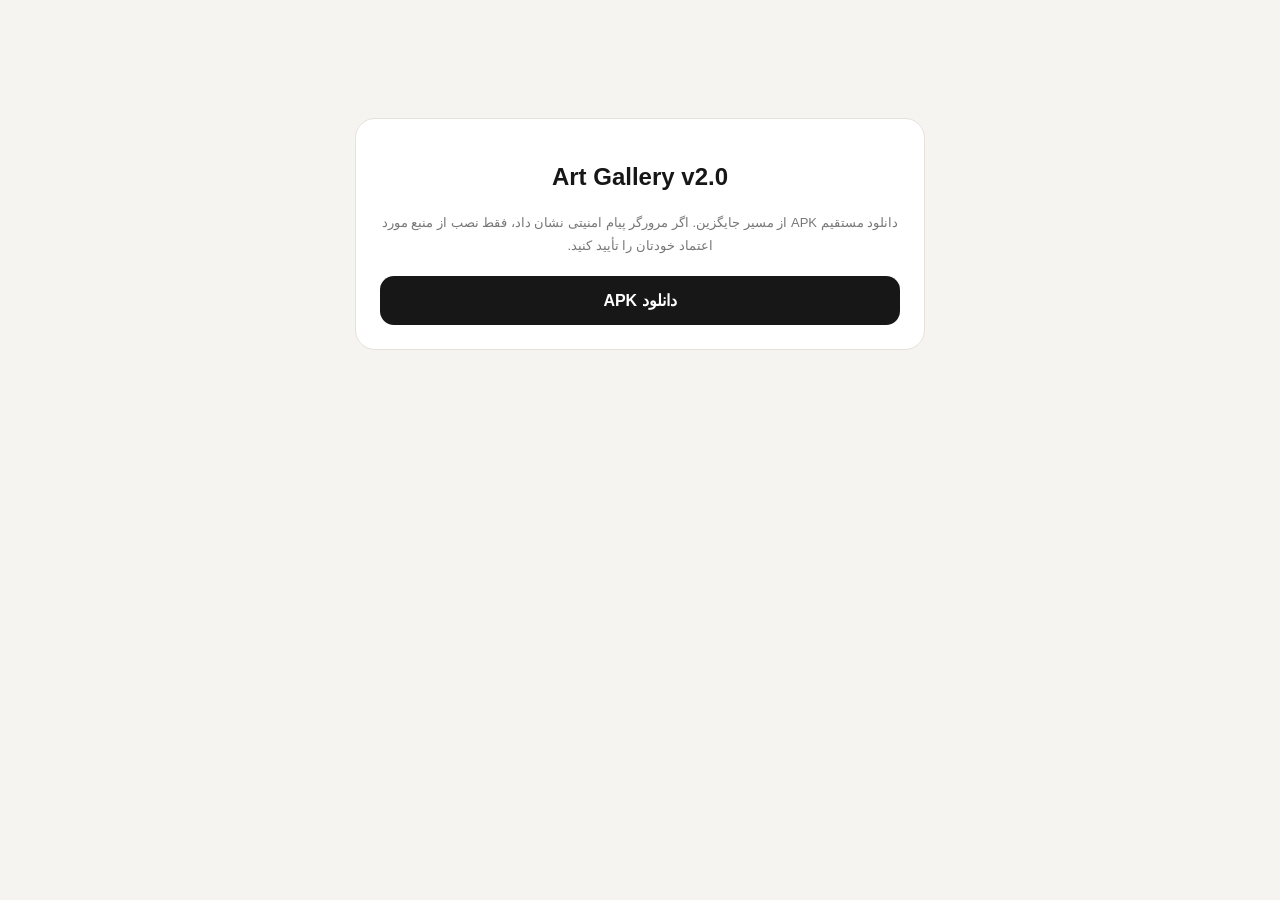
<file: art-gallery-download/index.html>
<!doctype html><html lang="fa" dir="rtl"><head><meta charset="utf-8"><meta name="viewport" content="width=device-width,initial-scale=1"><title>دانلود Art Gallery v2.0</title><style>body{font-family:Tahoma,Arial,sans-serif;background:#f5f4f0;margin:0;padding:28px;color:#171717}.card{max-width:520px;margin:10vh auto;background:#fff;border:1px solid #e5e2da;border-radius:20px;padding:24px;text-align:center}a{display:block;background:#171717;color:#fff;text-decoration:none;border-radius:14px;padding:15px;margin-top:18px;font-weight:700}.small{color:#777;font-size:13px;line-height:1.8}</style></head><body><div class="card"><h2>Art Gallery v2.0</h2><p class="small">دانلود مستقیم APK از مسیر جایگزین. اگر مرورگر پیام امنیتی نشان داد، فقط نصب از منبع مورد اعتماد خودتان را تأیید کنید.</p><a href="/api/download">دانلود APK</a></div></body></html>
</file>
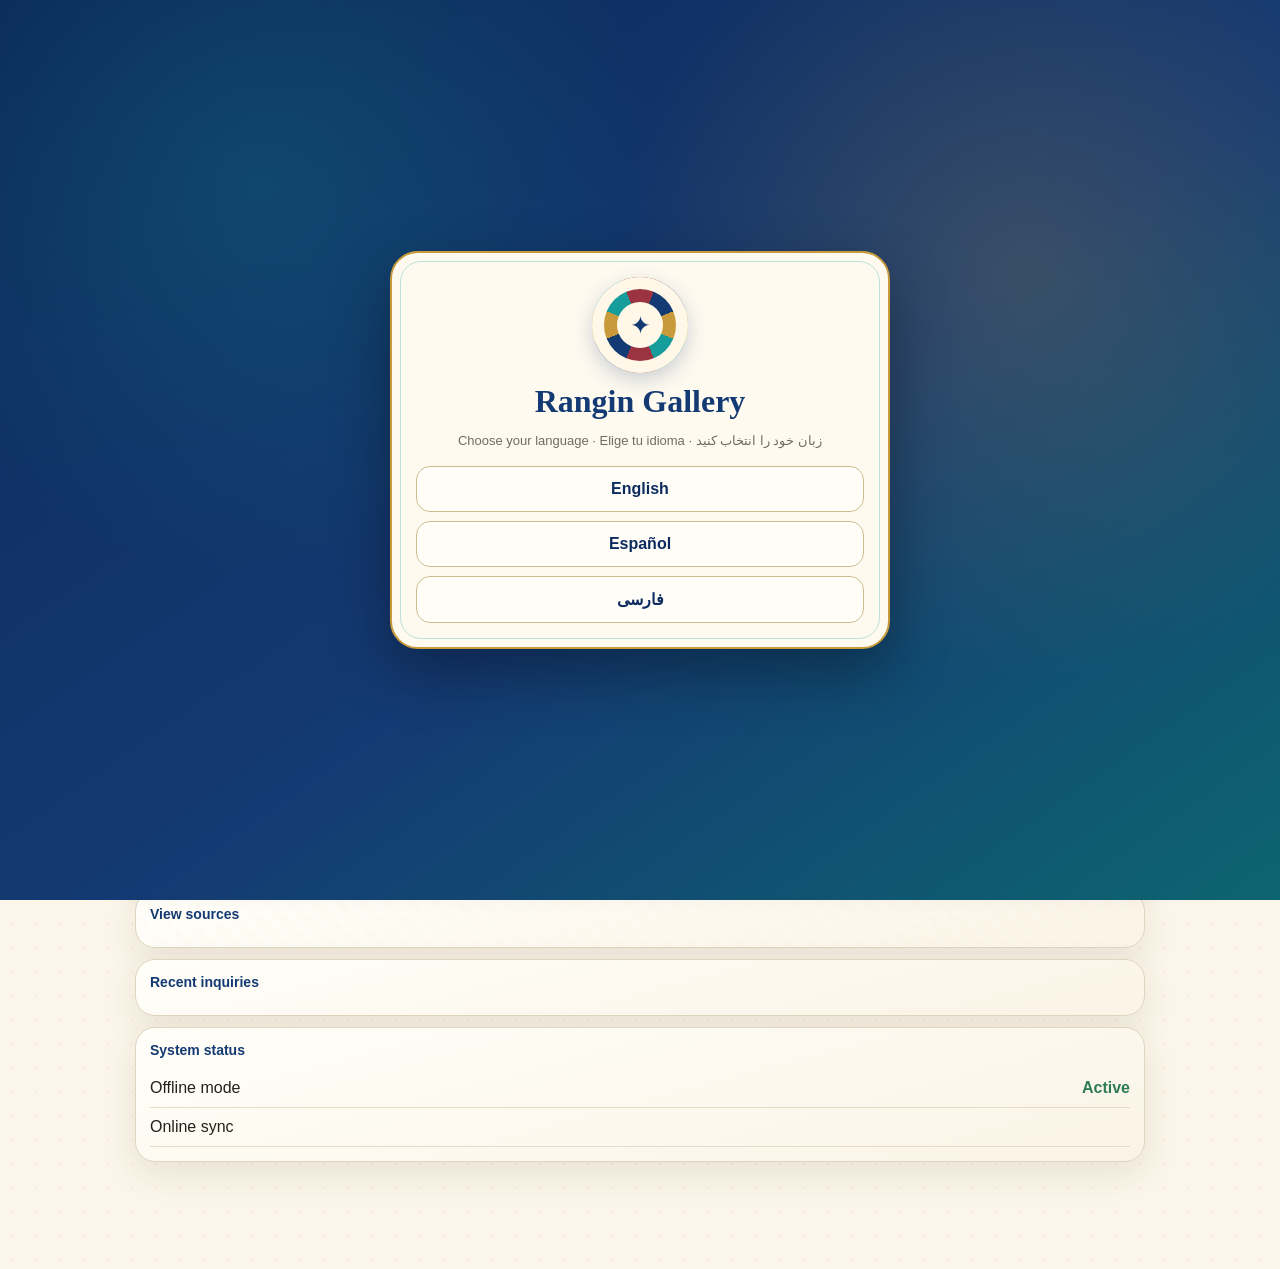
<file: art-gallery-android/app/src/main/assets/index.html>
<!doctype html>
<html lang="en" dir="ltr">
<head>
<meta charset="utf-8">
<meta name="viewport" content="width=device-width,initial-scale=1,viewport-fit=cover">
<meta name="theme-color" content="#143a73">
<title>Rangin Gallery</title>
<style>
:root{
  --lapis:#143a73;--lapis2:#0c2c5f;--turq:#159c9b;--gold:#c99a3c;--gold2:#e2bd68;
  --ivory:#fbf6e9;--paper:#fffdf7;--ink:#26201b;--muted:#746b5f;--red:#9c3341;
  --green:#2e7b58;--line:#dfd4bd;--shadow:0 12px 34px #402f1718;
}
*{box-sizing:border-box}
html,body{margin:0;min-height:100%;background:var(--ivory);color:var(--ink);font-family:Tahoma,"Segoe UI",Arial,sans-serif}
body{
  background-image:
    radial-gradient(circle at 12px 12px,#c99a3c16 1.2px,transparent 1.3px),
    radial-gradient(circle at 0 0,#159c9b12 1px,transparent 1.2px);
  background-size:24px 24px,32px 32px
}
button,input,textarea,select{font:inherit}
button{cursor:pointer}
.app{max-width:1040px;margin:auto;min-height:100vh;padding-bottom:92px}
.hero{
  position:sticky;top:0;z-index:12;color:white;padding:14px 15px 13px;
  background:
    linear-gradient(135deg,#0c2c5fef,#143a73f2 55%,#125f73ef),
    repeating-linear-gradient(45deg,transparent 0 12px,#ffffff0b 12px 13px);
  border-bottom:3px solid var(--gold);
  box-shadow:0 8px 22px #0b2e5730;
}
.hero:after{
  content:"";position:absolute;left:0;right:0;bottom:-3px;height:3px;
  background:linear-gradient(90deg,var(--gold),var(--turq),var(--gold2),var(--red),var(--gold))
}
.brandrow{display:flex;align-items:center;justify-content:space-between;gap:12px}
.brand{display:flex;align-items:center;gap:11px}
.emblem{
 width:45px;height:45px;border-radius:14px;display:grid;place-items:center;
 border:1px solid #f5d88d99;background:#ffffff12;box-shadow:inset 0 0 0 4px #ffffff08
}
.emblem svg{width:34px;height:34px}
.brand h1{font-family:Georgia,"Times New Roman",serif;letter-spacing:.4px;font-size:20px;margin:0}
.brand .tag{font-size:10px;opacity:.78;margin-top:3px}
.langmini{display:flex;gap:5px}.langmini button{border:1px solid #ffffff55;background:#ffffff13;color:white;padding:6px 8px;border-radius:10px;font-size:11px}
.langmini button.on{background:var(--gold);color:#1f1a12;border-color:var(--gold2)}
main{padding:15px}
.page{display:none}.page.on{display:block}
.section-title{display:flex;justify-content:space-between;align-items:center;gap:10px;margin:2px 0 12px}
.section-title h2{margin:0;font-size:18px;color:var(--lapis2)}
.ornament{height:10px;margin:4px 0 16px;position:relative}
.ornament:before{content:"";position:absolute;left:0;right:0;top:4px;height:1px;background:linear-gradient(90deg,transparent,var(--gold),var(--turq),var(--gold),transparent)}
.ornament:after{content:"✦";position:absolute;left:50%;transform:translateX(-50%);top:-5px;background:var(--ivory);padding:0 8px;color:var(--gold)}
.primary,.soft,.danger,.goldbtn{border:0;border-radius:13px;padding:10px 13px;font-weight:800}
.primary{background:linear-gradient(135deg,var(--lapis),#1b5b93);color:#fff;box-shadow:0 5px 14px #143a7325}
.goldbtn{background:linear-gradient(135deg,var(--gold),var(--gold2));color:#2d2114}
.soft{background:#f0e8d6;color:var(--lapis2);border:1px solid #d9c9a9}
.danger{background:#fae8e8;color:#8e2430;border:1px solid #efc7ca}
.kpis{display:grid;grid-template-columns:repeat(2,1fr);gap:10px}
.kpi{
  position:relative;overflow:hidden;background:linear-gradient(160deg,#fffdf8,#f6ecd9);
  border:1px solid #ddcda9;border-radius:19px;padding:14px;box-shadow:var(--shadow)
}
.kpi:before{content:"";position:absolute;width:70px;height:70px;inset:auto -18px -24px auto;border:10px double #159c9b10;transform:rotate(45deg)}
.kpi b{display:block;font-size:27px;color:var(--lapis);font-family:Georgia,serif}
.kpi span{font-size:11px;color:var(--muted)}
.card{
  background:linear-gradient(165deg,#fffef9,#fbf4e6);border:1px solid var(--line);
  border-radius:20px;padding:14px;margin-top:11px;box-shadow:var(--shadow);position:relative;overflow:hidden
}
.card.decor:before,.work:before{
 content:"";position:absolute;inset:0;pointer-events:none;opacity:.34;
 background-image:linear-gradient(45deg,transparent 46%,#c99a3c14 47% 53%,transparent 54%);
 background-size:24px 24px
}
.card h3{position:relative;font-size:14px;color:var(--lapis);margin:0 0 11px}
.barrow{position:relative;display:grid;grid-template-columns:100px 1fr 42px;gap:8px;align-items:center;font-size:12px;margin:8px 0}
.bar{height:9px;background:#e8deca;border-radius:99px;overflow:hidden}.bar i{display:block;height:100%;background:linear-gradient(90deg,var(--turq),var(--lapis));border-radius:99px}
.tools{display:grid;grid-template-columns:1fr auto;gap:8px;margin-bottom:10px}
input,textarea,select{width:100%;border:1px solid #d8c9aa;border-radius:13px;background:#fffdf8;padding:11px;color:var(--ink);outline:none}
input:focus,textarea:focus,select:focus{border-color:var(--turq);box-shadow:0 0 0 3px #159c9b15}
.grid{display:grid;grid-template-columns:repeat(2,minmax(0,1fr));gap:11px}
.work{position:relative;background:#fffdf7;border:1px solid #d7c8a8;border-radius:19px;overflow:hidden;box-shadow:var(--shadow)}
.pic{position:relative;aspect-ratio:1/1;background:linear-gradient(135deg,#e9ddc5,#f7f0df);display:grid;place-items:center;font-size:38px;overflow:hidden;border-bottom:3px solid var(--gold)}
.pic img{width:100%;height:100%;object-fit:cover}
.pic:after{content:"";position:absolute;inset:7px;border:1px solid #f5df9c88;border-radius:11px;pointer-events:none}
.wb{position:relative;padding:11px}.title{font-weight:900;color:var(--lapis2)}.meta{font-size:11px;color:var(--muted);margin-top:4px;line-height:1.6}
.badge{display:inline-block;font-size:10px;border-radius:99px;padding:4px 8px;margin-top:7px;background:#eee}.badge.pub{background:#e2f3e9;color:var(--green)}.badge.draft{background:#fff0ce;color:#8a5a09}
.actions{display:flex;gap:5px;margin-top:9px}.actions button{flex:1;padding:7px;border:0;border-radius:10px;background:#efe6d2;color:var(--lapis2);font-size:10px;font-weight:800}
.list{display:grid;gap:8px}.rowitem{background:#fffdf7;border:1px solid var(--line);border-radius:15px;padding:11px;display:flex;align-items:center;justify-content:space-between;gap:8px;box-shadow:0 4px 13px #4a36100d}.rowitem small{color:var(--muted)}
.table{width:100%;border-collapse:collapse;font-size:12px}.table th,.table td{padding:9px 5px;border-bottom:1px solid #e8ddc7;text-align:start}.table th{color:var(--lapis);font-weight:800}
.empty{text-align:center;color:var(--muted);padding:36px 12px;background:#fffdf7;border:1px dashed #c7b78f;border-radius:17px}
.note{font-size:12px;line-height:1.8;color:var(--muted);background:#f7eedc;border-inline-start:4px solid var(--gold);padding:10px;border-radius:10px;margin-top:9px}
.nav{
 position:fixed;bottom:0;left:50%;transform:translateX(-50%);width:min(100%,1040px);z-index:20;
 background:#fffdf9ef;backdrop-filter:blur(12px);border-top:2px solid var(--gold);
 display:grid;grid-template-columns:repeat(5,1fr);padding:5px 6px calc(5px + env(safe-area-inset-bottom));box-shadow:0 -9px 25px #422f1618
}
.nav button{border:0;background:none;padding:7px 2px;font-size:10px;color:#756a59;border-radius:11px}.nav button b{display:block;font-size:18px;margin-bottom:1px;color:var(--lapis)}.nav button.on{color:var(--lapis2);background:#f2e8d2}
.modal{position:fixed;inset:0;background:#0c2346a8;display:none;align-items:flex-end;z-index:50;backdrop-filter:blur(3px)}.modal.show{display:flex}
.sheet{width:100%;max-height:94vh;overflow:auto;background:var(--ivory);border-radius:25px 25px 0 0;padding:17px;border-top:3px solid var(--gold)}
.form{display:grid;gap:9px}.twocol{display:grid;grid-template-columns:1fr 1fr;gap:8px}.picker{border:1px dashed #bca674;background:#fffdf7;border-radius:16px;padding:13px;text-align:center}.preview{display:none;width:100%;max-height:240px;object-fit:contain;border-radius:12px;margin-top:8px}.foot{display:flex;gap:8px}.foot button{flex:1}
.switch{display:flex;justify-content:space-between;align-items:center;gap:10px;padding:10px 0;border-bottom:1px solid #e6dbc4}.switch input{width:auto}
.toast{position:fixed;left:50%;bottom:90px;transform:translateX(-50%);background:var(--lapis2);color:#fff;border:1px solid var(--gold);border-radius:13px;padding:10px 14px;font-size:12px;display:none;z-index:80}
.langGate{position:fixed;inset:0;z-index:100;background:
 radial-gradient(circle at 20% 20%,#159c9b38,transparent 32%),
 radial-gradient(circle at 80% 30%,#c99a3c35,transparent 34%),
 linear-gradient(145deg,#0b2858,#143a73 55%,#0d6570);display:none;align-items:center;justify-content:center;padding:22px}
.langGate.show{display:flex}
.langCard{width:min(500px,100%);background:#fffaf0;border:2px solid var(--gold);border-radius:28px;padding:24px;text-align:center;box-shadow:0 24px 60px #0005;position:relative;overflow:hidden}
.langCard:before{content:"";position:absolute;inset:8px;border:1px solid #159c9b45;border-radius:21px;pointer-events:none}
.bigRosette{width:96px;height:96px;margin:0 auto 10px;border-radius:50%;display:grid;place-items:center;background:conic-gradient(from 22.5deg,var(--lapis) 0 12.5%,var(--gold) 12.5% 25%,var(--turq) 25% 37.5%,var(--red) 37.5% 50%,var(--lapis) 50% 62.5%,var(--gold) 62.5% 75%,var(--turq) 75% 87.5%,var(--red) 87.5%);box-shadow:inset 0 0 0 12px #fff7e7,0 7px 20px #143a7338}.bigRosette span{background:#fff7e7;border-radius:50%;width:46px;height:46px;display:grid;place-items:center;color:var(--lapis);font-size:25px}
.langCard h1{font-family:Georgia,serif;color:var(--lapis);margin:7px 0 4px}.langCard p{color:var(--muted);font-size:13px}.langChoices{display:grid;gap:9px;margin-top:18px}.langChoices button{border:1px solid #cfbb8d;background:#fffdf8;color:var(--lapis2);border-radius:14px;padding:13px;font-weight:900}.langChoices button:hover{background:#f2e4c8}
.artIntro{background:linear-gradient(135deg,#143a73,#11697a);color:white;border-radius:22px;padding:18px;margin-bottom:12px;position:relative;overflow:hidden;border:2px solid #d5aa4f;box-shadow:var(--shadow)}
.artIntro:before{content:"";position:absolute;inset:-20px;background:repeating-conic-gradient(from 0deg at 50% 50%,#ffffff0b 0 10deg,transparent 10deg 20deg);opacity:.55}.artIntro>*{position:relative}.artIntro h2{margin:0 0 5px;font-family:Georgia,serif}.artIntro p{margin:0;font-size:12px;opacity:.85;line-height:1.7}

.artistCard{display:grid;grid-template-columns:64px 1fr auto;gap:12px;align-items:center;background:linear-gradient(135deg,#fffaf0,#f1e5c9);border:1px solid #d8c18d;border-radius:20px;padding:14px;margin:0 0 12px;box-shadow:var(--shadow)}
.artistAvatar{width:64px;height:64px;border-radius:50%;display:grid;place-items:center;background:conic-gradient(var(--lapis),var(--turq),var(--gold),var(--red),var(--lapis));color:#fff;font-size:26px;border:4px solid #fff6df}
.artistName{font-weight:900;color:var(--lapis2);font-size:16px}.artistBio{font-size:11px;color:var(--muted);line-height:1.6;margin-top:3px}
.featuredWrap{margin-top:12px}.featuredRail{display:grid;grid-auto-flow:column;grid-auto-columns:minmax(190px,72%);gap:10px;overflow-x:auto;padding:2px 1px 10px;scroll-snap-type:x mandatory}
.featureCard{scroll-snap-align:start;background:#fffdf7;border:1px solid #d9c8a4;border-radius:18px;overflow:hidden;box-shadow:var(--shadow);position:relative}
.featureCard img,.featureFallback{width:100%;aspect-ratio:4/3;object-fit:cover;display:grid;place-items:center;background:linear-gradient(135deg,#e7dbc2,#f9f1df);font-size:40px}
.featureInfo{padding:10px}.featureInfo b{display:block;color:var(--lapis2)}.featureInfo small{color:var(--muted)}
.viewerBody{text-align:center}.viewerImg{max-width:100%;max-height:52vh;object-fit:contain;border-radius:16px;border:2px solid var(--gold);background:#efe5d0}
.viewerTitle{font-family:Georgia,serif;color:var(--lapis);font-size:23px;margin:12px 0 5px}.viewerMeta{font-size:12px;color:var(--muted)}.viewerDesc{line-height:1.9;font-size:13px;text-align:start;margin-top:10px;white-space:pre-wrap}
.profileGrid{display:grid;gap:9px}.profileGrid textarea{min-height:86px}


.exhibitBtn{border:1px solid #f4d98a;background:#ffffff12;color:white;border-radius:12px;padding:7px 9px;font-size:11px;font-weight:900}
.exhibitModal{position:fixed;inset:0;z-index:95;background:var(--ivory);display:none;overflow:auto}.exhibitModal.show{display:block}
.exhibitTop{position:sticky;top:0;z-index:3;background:linear-gradient(135deg,#0c2c5f,#145b75);color:white;padding:14px 15px;border-bottom:3px solid var(--gold)}
.exhibitBar{display:flex;justify-content:space-between;align-items:center;gap:10px}.exhibitBar h2{margin:0;font-family:Georgia,serif;font-size:20px}
.exhibitContent{max-width:1040px;margin:auto;padding:14px 14px 96px}.exhibitProfile{background:linear-gradient(140deg,#fffaf0,#f0e3c4);border:1px solid #d8c18d;border-radius:22px;padding:16px;text-align:center;box-shadow:var(--shadow);margin-bottom:12px}
.exhibitProfile .artistAvatar{margin:auto}.exhibitProfile h3{color:var(--lapis);margin:8px 0 4px}.exhibitProfile p{color:var(--muted);font-size:12px;line-height:1.8;margin:0}
.chips{display:flex;gap:7px;overflow-x:auto;padding:4px 0 10px}.chip{white-space:nowrap;border:1px solid #d7c49a;background:#fffaf0;color:var(--lapis2);border-radius:99px;padding:7px 11px;font-size:11px;font-weight:800}.chip.on{background:var(--lapis);color:#fff;border-color:var(--lapis)}
.guestGrid{display:grid;grid-template-columns:repeat(2,minmax(0,1fr));gap:11px}.guestCard{background:#fffdf7;border:1px solid #d9c8a4;border-radius:18px;overflow:hidden;box-shadow:var(--shadow);position:relative}
.guestCard img,.guestFallback{width:100%;aspect-ratio:1/1;object-fit:cover;display:grid;place-items:center;background:linear-gradient(135deg,#eadfc8,#f8f1e2);font-size:38px}
.guestInfo{padding:10px}.guestInfo b{display:block;color:var(--lapis2)}.guestInfo small{color:var(--muted);font-size:10px}.heart{position:absolute;top:8px;right:8px;width:34px;height:34px;border-radius:50%;border:1px solid #ffffffbb;background:#fffdf4e8;color:#9c3341;font-size:18px;display:grid;place-items:center;box-shadow:0 4px 10px #0002}.heart.on{background:#9c3341;color:#fff}
.inquiryList{display:grid;gap:7px}.inquiryItem{border:1px solid #dfd1b5;background:#fffdf7;border-radius:13px;padding:10px}.inquiryItem b{color:var(--lapis2)}.inquiryItem small{color:var(--muted);display:block;margin-top:3px}.inquiryItem p{font-size:12px;line-height:1.7;margin:6px 0 0}
.inquiryFab{position:fixed;right:18px;bottom:24px;z-index:5;border:0;border-radius:999px;padding:12px 15px;background:linear-gradient(135deg,var(--gold),var(--gold2));color:#2b2117;font-weight:900;box-shadow:0 10px 24px #0003}

.statusBadge{display:inline-block;border-radius:99px;padding:4px 8px;font-size:10px;font-weight:900;margin-inline-start:5px}
.status-available{background:#e2f3e9;color:#246447}.status-reserved{background:#fff0ce;color:#8a5a09}.status-sold{background:#f4e4e7;color:#8f3040}.status-onloan{background:#e5edf8;color:#244f88}
.certPaper{background:#fffdf7;border:3px double var(--gold);border-radius:18px;padding:18px;text-align:center;position:relative;overflow:hidden}.certPaper:before{content:"";position:absolute;inset:8px;border:1px solid #159c9b55;border-radius:12px;pointer-events:none}.certPaper>*{position:relative}.certTitle{font-family:Georgia,serif;color:var(--lapis);font-size:24px;margin:5px 0}.certSub{font-size:12px;color:var(--muted)}.certInfo{display:grid;grid-template-columns:1fr 1fr;gap:8px;text-align:start;margin-top:14px}.certInfo div{border-bottom:1px solid #dfd1b5;padding:7px 3px;font-size:12px}.certQr{width:170px;height:170px;object-fit:contain;margin:12px auto 0;background:white;padding:6px;border:1px solid #ddd}.printOnly{display:none}
.catalogTools{display:grid;grid-template-columns:1fr 1fr;gap:8px;margin-top:9px}
@media print{
 body *{visibility:hidden!important}
 #printArea,#printArea *{visibility:visible!important}
 #printArea{display:block!important;visibility:visible!important;position:absolute;left:0;top:0;width:100%;background:white;color:#111;padding:18px}
 #printArea .printItem{page-break-inside:avoid;margin-bottom:18px;border-bottom:1px solid #bbb;padding-bottom:14px}
 #printArea img{max-width:100%;height:auto}
}

@media(min-width:700px){.guestGrid{grid-template-columns:repeat(4,1fr)}}

@media(min-width:700px){.kpis{grid-template-columns:repeat(4,1fr)}.grid{grid-template-columns:repeat(3,1fr)}.modal{align-items:center;justify-content:center}.sheet{max-width:680px;border-radius:25px}.langmini button{padding:7px 11px}}
</style>
<link rel="stylesheet" href="features-v4.css">
<link rel="stylesheet" href="fixes-v4.1.css">
</head>
<body>
<div id="langGate" class="langGate">
 <div class="langCard">
   <div class="bigRosette"><span>✦</span></div>
   <h1>Rangin Gallery</h1>
   <p>Choose your language · Elige tu idioma · زبان خود را انتخاب کنید</p>
   <div class="langChoices">
     <button data-picklang="en">English</button>
     <button data-picklang="es">Español</button>
     <button data-picklang="fa">فارسی</button>
   </div>
 </div>
</div>

<div class="app">
<header class="hero">
 <div class="brandrow">
   <div class="brand">
     <div class="emblem" aria-hidden="true">
       <svg viewBox="0 0 100 100"><path d="M50 6 62 31 90 22 69 44 94 57 65 58 70 88 50 67 30 88 35 58 6 57 31 44 10 22 38 31Z" fill="none" stroke="#e2bd68" stroke-width="5"/><circle cx="50" cy="50" r="13" fill="#159c9b" stroke="#fff2c4" stroke-width="3"/></svg>
     </div>
     <div><h1>Rangin Gallery</h1><div class="tag" data-i18n="tagline">Persian-inspired art portfolio</div></div>
   </div>
   <div style="display:flex;gap:6px;align-items:center"><button class="exhibitBtn" id="openExhibit" data-i18n="exhibition">Exhibition</button><div class="langmini"><button data-lang="en">EN</button><button data-lang="es">ES</button><button data-lang="fa">FA</button></div></div>
 </div>
</header>

<main>
<section id="dashboard" class="page on">
 <div class="artIntro"><h2 data-i18n="welcomeTitle">Your art, presented with character</h2><p data-i18n="welcomeText">Manage your collection, monitor engagement and keep your portfolio ready for online expansion.</p></div>

 <div class="artistCard">
   <div class="artistAvatar">✦</div>
   <div><div class="artistName" id="artistDisplayName">Rangin Artist</div><div class="artistBio" id="artistDisplayBio" data-i18n="artistBioDefault">Your artist profile will appear here.</div></div>
   <button class="goldbtn" id="previewGallery" data-i18n="previewGallery">Preview gallery</button>
 </div>
 <div class="featuredWrap">
   <div class="section-title"><h2 data-i18n="featuredCollection">Featured collection</h2><button class="soft" id="goWorks" data-i18n="manage">Manage</button></div>
   <div id="featuredRail" class="featuredRail"></div>
 </div>

 <div class="section-title"><h2 data-i18n="dashboard">Dashboard</h2><button class="soft" id="refreshDash" data-i18n="refresh">Refresh</button></div>
 <div class="ornament"></div>
 <div class="kpis">
  <div class="kpi"><b id="kWorks">0</b><span data-i18n="totalWorks">Total artworks</span></div>
  <div class="kpi"><b id="kPublished">0</b><span data-i18n="published">Published</span></div>
  <div class="kpi"><b id="kViews">0</b><span data-i18n="totalViews">Total views</span></div>
  <div class="kpi"><b id="kToday">0</b><span data-i18n="todayViews">Views today</span></div><div class="kpi"><b id="kInquiries">0</b><span data-i18n="inquiries">Inquiries</span></div>
 </div>
 <div class="card decor"><h3 data-i18n="topWorks">Most viewed artworks</h3><div id="topWorks"></div></div>
 <div class="card decor"><h3 data-i18n="viewSources">View sources</h3><div id="sourceBars"></div></div>
 <div class="card"><h3 data-i18n="recentInquiries">Recent inquiries</h3><div id="inquiryList" class="inquiryList"></div></div><div class="card"><h3 data-i18n="systemStatus">System status</h3><div class="switch"><span data-i18n="offlineMode">Offline mode</span><b style="color:var(--green)" data-i18n="active">Active</b></div><div class="switch"><span data-i18n="onlineSync">Online sync</span><b id="syncState"></b></div></div>
</section>

<section id="works" class="page">
 <div class="section-title"><h2 data-i18n="worksManagement">Artwork management</h2><button class="goldbtn" id="addWork" data-i18n="addArtwork">+ Add artwork</button></div>
 <div class="ornament"></div>
 <div class="tools"><input id="search" data-i18n-placeholder="searchWorks" placeholder="Search artworks…"><select id="sort"><option value="new" data-i18n="newest">Newest</option><option value="views" data-i18n="mostViewed">Most viewed</option><option value="title" data-i18n="title">Title</option></select></div>
 <div class="grid" id="worksGrid"></div><div id="worksEmpty" class="empty" hidden data-i18n="noWorks">No artwork has been added yet.</div>
</section>

<section id="categories" class="page">
 <div class="section-title"><h2 data-i18n="categories">Categories</h2><button class="goldbtn" id="addCategory" data-i18n="newCategory">+ New category</button></div>
 <div class="ornament"></div><div id="categoryList" class="list"></div>
</section>

<section id="analytics" class="page">
 <div class="section-title"><h2 data-i18n="analytics">Analytics & reports</h2><button class="soft" id="exportCsv" data-i18n="exportCsv">Export CSV</button></div>
 <div class="ornament"></div>
 <div class="kpis"><div class="kpi"><b id="aViews">0</b><span data-i18n="recordedViews">Recorded views</span></div><div class="kpi"><b id="aSearch">0</b><span data-i18n="searches">Searches</span></div><div class="kpi"><b id="aEdits">0</b><span data-i18n="edits">Edits</span></div><div class="kpi"><b id="aAdds">0</b><span data-i18n="addedWorks">Added works</span></div></div>
 <div class="card"><h3 data-i18n="recentEvents">Recent events</h3><div style="overflow:auto"><table class="table"><thead><tr><th data-i18n="time">Time</th><th data-i18n="type">Type</th><th data-i18n="artwork">Artwork</th><th data-i18n="source">Source</th></tr></thead><tbody id="eventsBody"></tbody></table></div></div>
 <div class="note" data-i18n="analyticsNote">Local analytics count activity on this device. Connect a server to collect real visitor data from multiple devices.</div>
</section>

<section id="settings" class="page">
 <div class="section-title"><h2 data-i18n="settings">Settings</h2></div><div class="ornament"></div>

 <div class="card"><h3 data-i18n="artistProfile">Artist profile</h3>
   <div class="profileGrid">
     <input id="artistName" data-i18n-placeholder="artistName" placeholder="Artist name">
     <textarea id="artistBio" data-i18n-placeholder="artistBio" placeholder="Short biography"></textarea>
     <div class="twocol"><input id="artistCity" data-i18n-placeholder="artistCity" placeholder="City / Country"><input id="artistWebsite" data-i18n-placeholder="artistWebsite" placeholder="Website or social link"></div>
     <button class="goldbtn" id="saveProfile" data-i18n="saveProfile">Save profile</button>
   </div>
 </div>

 <div class="card"><h3 data-i18n="language">Language</h3><div class="langChoices"><button data-setlang="en">English</button><button data-setlang="es">Español</button><button data-setlang="fa">فارسی</button></div></div>
 <div class="card"><h3 data-i18n="onlineSync">Online sync</h3><div class="switch"><span data-i18n="enableSync">Enable sync</span><input type="checkbox" id="syncEnabled"></div><input id="apiUrl" data-i18n-placeholder="serverUrl" placeholder="Server API URL"><button class="soft" id="testSync" style="margin-top:8px;width:100%" data-i18n="testConnection">Test connection</button><small id="syncMsg" style="display:block;color:var(--muted);margin-top:7px" data-i18n="offlineWorks">Without a server the app still works fully offline.</small></div>
 <div class="card"><h3 data-i18n="backupRestore">Backup & restore</h3><div class="twocol"><button class="soft" id="backup" data-i18n="exportJson">Export JSON</button><label class="soft" style="padding:10px;text-align:center;border-radius:13px;font-weight:800"><span data-i18n="restore">Restore</span><input hidden id="restore" type="file" accept=".json,application/json"></label></div><div class="catalogTools"><button class="goldbtn" id="printCatalog" data-i18n="pdfCatalog">PDF Catalog</button><button class="soft" id="printPortfolio" data-i18n="portfolioPdf">Portfolio PDF</button></div></div>
 <div class="card"><h3 data-i18n="localAnalytics">Local analytics</h3><button class="danger" id="clearAnalytics" style="width:100%" data-i18n="clearAnalytics">Clear local analytics</button></div>
</section>
</main>
</div>

<nav class="nav">
 <button class="on" data-page="dashboard"><b>⌂</b><span data-i18n="dashboard">Dashboard</span></button>
 <button data-page="works"><b>▦</b><span data-i18n="works">Works</span></button>
 <button data-page="categories"><b>✦</b><span data-i18n="categories">Categories</span></button>
 <button data-page="analytics"><b>◔</b><span data-i18n="analyticsShort">Analytics</span></button>
 <button data-page="settings"><b>⚙</b><span data-i18n="settings">Settings</span></button>
</nav>

<div class="modal" id="workModal"><div class="sheet"><h2 id="modalTitle" data-i18n="addArtworkTitle">Add artwork</h2><div class="ornament"></div><form id="workForm" class="form">
 <div class="picker"><label class="soft" style="display:inline-block;padding:9px 12px;border-radius:11px" for="image" data-i18n="chooseImage">Choose image</label><input hidden type="file" id="image" accept="image/*"><img id="preview" class="preview"></div>
 <input required id="title" data-i18n-placeholder="artworkTitle" placeholder="Artwork title">
 <div class="twocol"><select id="category"></select><input id="year" inputmode="numeric" data-i18n-placeholder="year" placeholder="Year"></div>
 <div class="twocol"><input id="technique" data-i18n-placeholder="technique" placeholder="Technique"><input id="dimensions" data-i18n-placeholder="dimensions" placeholder="Dimensions"></div>
 <div class="twocol"><input id="catalogNo" data-i18n-placeholder="catalogNo" placeholder="Catalog no."><select id="inventoryStatus"><option value="available" data-i18n="statusAvailable">Available</option><option value="reserved" data-i18n="statusReserved">Reserved</option><option value="sold" data-i18n="statusSold">Sold</option><option value="onloan" data-i18n="statusOnLoan">On loan</option></select></div>
 <textarea id="description" rows="4" data-i18n-placeholder="description" placeholder="Description"></textarea>
 <div class="twocol"><input id="price" inputmode="decimal" data-i18n-placeholder="price" placeholder="Price"><select id="currency"><option>€</option><option>$</option><option>تومان</option></select></div>
 <div class="switch"><span data-i18n="featured">Featured artwork</span><input type="checkbox" id="featured"></div>
 <div class="switch"><span data-i18n="publishNow">Publish</span><input type="checkbox" id="published" checked></div>
 <div class="foot"><button type="button" class="soft" id="cancelWork" data-i18n="cancel">Cancel</button><button class="primary" type="submit" data-i18n="save">Save</button></div>
</form></div></div>

<div class="modal" id="categoryModal"><div class="sheet"><h2 data-i18n="newCategoryTitle">New category</h2><div class="ornament"></div><form id="categoryForm" class="form"><input id="categoryName" required data-i18n-placeholder="categoryName" placeholder="Category name"><div class="foot"><button type="button" class="soft" id="cancelCategory" data-i18n="cancel">Cancel</button><button class="primary" data-i18n="save">Save</button></div></form></div></div>

<div class="modal" id="viewerModal"><div class="sheet"><div class="viewerBody">
  <img id="viewerImg" class="viewerImg" style="display:none">
  <div id="viewerFallback" class="featureFallback">✦</div>
  <div id="viewerTitle" class="viewerTitle"></div>
  <div id="viewerMeta" class="viewerMeta"></div>
  <div id="viewerDesc" class="viewerDesc"></div>
  <div class="foot" style="margin-top:14px"><button class="soft" id="closeViewer" data-i18n="close">Close</button><button class="soft" id="inquireArtwork" data-i18n="askAbout">Ask about artwork</button><button class="goldbtn" id="shareArtwork" data-i18n="share">Share</button></div>
</div></div></div>

<div class="modal" id="galleryModal"><div class="sheet">
 <div class="section-title"><h2 data-i18n="galleryPreview">Gallery preview</h2><button class="soft" id="closeGallery" data-i18n="close">Close</button></div>
 <div class="ornament"></div>
 <div id="publicGalleryGrid" class="grid"></div>
 <div id="publicGalleryEmpty" class="empty" data-i18n="noPublished">No published artwork yet.</div>
</div></div>


<div id="exhibitModal" class="exhibitModal">
 <div class="exhibitTop">
   <div class="exhibitBar"><div><h2>Rangin Gallery</h2><div style="font-size:10px;opacity:.75" data-i18n="exhibitionMode">Exhibition mode</div></div><button class="exhibitBtn" id="closeExhibit" data-i18n="backAdmin">Back to admin</button></div>
 </div>
 <div class="exhibitContent">
   <div class="exhibitProfile">
     <div class="artistAvatar">✦</div><h3 id="exArtistName">Rangin Artist</h3><p id="exArtistBio"></p><small id="exArtistCity" style="display:block;color:var(--muted);margin-top:6px"></small>
   </div>
   <input id="exhibitSearch" data-i18n-placeholder="searchGallery" placeholder="Search gallery…">
   <div id="exhibitChips" class="chips"></div>
   <div id="guestGrid" class="guestGrid"></div>
   <div id="guestEmpty" class="empty" data-i18n="noPublished">No published artwork yet.</div>
 </div>
</div>

<div class="modal" id="inquiryModal"><div class="sheet">
  <h2 data-i18n="sendInquiry">Ask about this artwork</h2><div class="ornament"></div>
  <form id="inquiryForm" class="form">
    <input id="inqName" required data-i18n-placeholder="yourName" placeholder="Your name">
    <input id="inqContact" required data-i18n-placeholder="yourContact" placeholder="Email / phone / social">
    <textarea id="inqMessage" rows="4" required data-i18n-placeholder="yourMessage" placeholder="Your message"></textarea>
    <div class="foot"><button type="button" class="soft" id="cancelInquiry" data-i18n="cancel">Cancel</button><button class="goldbtn" type="submit" data-i18n="send">Send</button></div>
  </form>
</div></div>


<div class="modal" id="certificateModal"><div class="sheet">
  <div class="section-title"><h2 data-i18n="certificateTitle">Certificate of Authenticity</h2><button class="soft" id="closeCertificate" data-i18n="close">Close</button></div>
  <div class="ornament"></div>
  <div id="certificatePaper" class="certPaper"></div>
  <div class="foot" style="margin-top:12px"><button class="goldbtn" id="printCertificate" data-i18n="savePdf">Save / Print PDF</button><button class="soft" id="shareCertificate" data-i18n="shareCertificate">Share certificate</button></div>
</div></div>
<div id="printArea" class="printOnly"></div>

<div class="toast" id="toast"></div>

<script>
const I={
 en:{tagline:"Persian-inspired art portfolio",welcomeTitle:"Your art, presented with character",welcomeText:"Manage your collection, monitor engagement and keep your portfolio ready for online expansion.",dashboard:"Dashboard",refresh:"Refresh",totalWorks:"Total artworks",published:"Published",totalViews:"Total views",todayViews:"Views today",topWorks:"Most viewed artworks",viewSources:"View sources",systemStatus:"System status",offlineMode:"Offline mode",active:"Active",onlineSync:"Online sync",worksManagement:"Artwork management",addArtwork:"+ Add artwork",searchWorks:"Search artworks…",newest:"Newest",mostViewed:"Most viewed",title:"Title",noWorks:"No artwork has been added yet.",categories:"Categories",newCategory:"+ New category",analytics:"Analytics & reports",analyticsShort:"Analytics",exportCsv:"Export CSV",recordedViews:"Recorded views",searches:"Searches",edits:"Edits",addedWorks:"Added works",recentEvents:"Recent events",time:"Time",type:"Type",artwork:"Artwork",source:"Source",analyticsNote:"Local analytics count activity on this device. Connect a server to collect real visitor data from multiple devices.",settings:"Settings",language:"Language",enableSync:"Enable sync",serverUrl:"Server API URL",testConnection:"Test connection",offlineWorks:"Without a server the app still works fully offline.",backupRestore:"Backup & restore",exportJson:"Export JSON",restore:"Restore",localAnalytics:"Local analytics",clearAnalytics:"Clear local analytics",works:"Works",addArtworkTitle:"Add artwork",editArtwork:"Edit artwork",chooseImage:"Choose image",artworkTitle:"Artwork title",year:"Year",description:"Description",price:"Price",publishNow:"Publish",cancel:"Cancel",save:"Save",newCategoryTitle:"New category",categoryName:"Category name",uncategorized:"Uncategorized",draft:"Draft",views:"views",edit:"Edit",unpublish:"Unpublish",publish:"Publish",delete:"Delete",noViews:"No views recorded yet.",noSource:"No source recorded yet.",ready:"Ready to connect",syncActive:"Active",saved:"Saved",viewRecorded:"View recorded",categoryAdded:"Category added",moveWorksFirst:"Move artworks from this category first.",confirmDeleteCategory:"Delete this category?",confirmDeleteWork:"Delete this artwork?",restoreDone:"Restore completed",invalidBackup:"Invalid backup file",analyticsCleared:"Analytics cleared",serverMissing:"Server URL is empty.",testing:"Testing…",connectionOk:"Connection successful.",connectionBad:"Server responded but not successfully.",connectionFailed:"Connection failed; offline mode remains available.",selectCategory:"Uncategorized",eventView:"View",eventSearch:"Search",eventEdit:"Edit",eventAdd:"Add",eventPublish:"Publish",eventDelete:"Delete",insideApp:"Inside app",changeLanguage:"Language changed"},
 es:{tagline:"Portafolio artístico con inspiración persa",welcomeTitle:"Tu arte, presentado con personalidad",welcomeText:"Gestiona tu colección, revisa la interacción y prepara tu portafolio para crecer online.",dashboard:"Panel",refresh:"Actualizar",totalWorks:"Obras totales",published:"Publicadas",totalViews:"Visitas totales",todayViews:"Visitas de hoy",topWorks:"Obras más vistas",viewSources:"Origen de visitas",systemStatus:"Estado del sistema",offlineMode:"Modo sin conexión",active:"Activo",onlineSync:"Sincronización online",worksManagement:"Gestión de obras",addArtwork:"+ Añadir obra",searchWorks:"Buscar obras…",newest:"Más recientes",mostViewed:"Más vistas",title:"Título",noWorks:"Todavía no hay obras.",categories:"Categorías",newCategory:"+ Nueva categoría",analytics:"Estadísticas e informes",analyticsShort:"Estadísticas",exportCsv:"Exportar CSV",recordedViews:"Visitas registradas",searches:"Búsquedas",edits:"Ediciones",addedWorks:"Obras añadidas",recentEvents:"Eventos recientes",time:"Hora",type:"Tipo",artwork:"Obra",source:"Origen",analyticsNote:"Las estadísticas locales cuentan la actividad de este dispositivo. Conecta un servidor para recopilar visitas reales desde varios dispositivos.",settings:"Ajustes",language:"Idioma",enableSync:"Activar sincronización",serverUrl:"URL de la API del servidor",testConnection:"Probar conexión",offlineWorks:"Sin servidor, la app sigue funcionando completamente offline.",backupRestore:"Copia y restauración",exportJson:"Exportar JSON",restore:"Restaurar",localAnalytics:"Estadísticas locales",clearAnalytics:"Borrar estadísticas locales",works:"Obras",addArtworkTitle:"Añadir obra",editArtwork:"Editar obra",chooseImage:"Elegir imagen",artworkTitle:"Título de la obra",year:"Año",description:"Descripción",price:"Precio",publishNow:"Publicar",cancel:"Cancelar",save:"Guardar",newCategoryTitle:"Nueva categoría",categoryName:"Nombre de la categoría",uncategorized:"Sin categoría",draft:"Borrador",views:"visitas",edit:"Editar",unpublish:"Ocultar",publish:"Publicar",delete:"Eliminar",noViews:"Aún no hay visitas.",noSource:"Aún no hay orígenes registrados.",ready:"Listo para conectar",syncActive:"Activo",saved:"Guardado",viewRecorded:"Visita registrada",categoryAdded:"Categoría añadida",moveWorksFirst:"Primero mueve las obras de esta categoría.",confirmDeleteCategory:"¿Eliminar esta categoría?",confirmDeleteWork:"¿Eliminar esta obra?",restoreDone:"Restauración completada",invalidBackup:"Archivo de copia no válido",analyticsCleared:"Estadísticas borradas",serverMissing:"Falta la URL del servidor.",testing:"Probando…",connectionOk:"Conexión correcta.",connectionBad:"El servidor respondió con error.",connectionFailed:"No se pudo conectar; el modo offline sigue disponible.",selectCategory:"Sin categoría",eventView:"Visita",eventSearch:"Búsqueda",eventEdit:"Edición",eventAdd:"Añadir",eventPublish:"Publicar",eventDelete:"Eliminar",insideApp:"Dentro de la app",changeLanguage:"Idioma cambiado"},
 fa:{tagline:"گالری هنری با الهام از هنر ایرانی",welcomeTitle:"هنر شما، با هویتی متمایز",welcomeText:"آثار خود را مدیریت کنید، بازدیدها را ببینید و گالری را برای توسعه آنلاین آماده نگه دارید.",dashboard:"داشبورد",refresh:"بروزرسانی",totalWorks:"کل آثار",published:"منتشرشده",totalViews:"کل بازدید",todayViews:"بازدید امروز",topWorks:"پربازدیدترین آثار",viewSources:"منبع بازدید",systemStatus:"وضعیت سیستم",offlineMode:"حالت آفلاین",active:"فعال",onlineSync:"همگام‌سازی آنلاین",worksManagement:"مدیریت آثار",addArtwork:"+ افزودن اثر",searchWorks:"جستجو در آثار…",newest:"جدیدترین",mostViewed:"پربازدیدترین",title:"عنوان",noWorks:"هنوز اثری اضافه نشده است.",categories:"دسته‌بندی‌ها",newCategory:"+ دسته جدید",analytics:"آمار و گزارش‌ها",analyticsShort:"آمار",exportCsv:"خروجی CSV",recordedViews:"بازدید ثبت‌شده",searches:"جستجوها",edits:"ویرایش‌ها",addedWorks:"آثار افزوده‌شده",recentEvents:"آخرین رویدادها",time:"زمان",type:"نوع",artwork:"اثر",source:"منبع",analyticsNote:"آمار محلی فعالیت همین دستگاه را ثبت می‌کند. برای آمار واقعی بازدیدکنندگان از چند دستگاه، سرور مرکزی را متصل کنید.",settings:"تنظیمات",language:"زبان",enableSync:"فعال‌سازی همگام‌سازی",serverUrl:"آدرس API سرور",testConnection:"آزمایش اتصال",offlineWorks:"بدون سرور نیز اپ به‌طور کامل آفلاین کار می‌کند.",backupRestore:"پشتیبان‌گیری و بازیابی",exportJson:"خروجی JSON",restore:"بازیابی",localAnalytics:"آمار محلی",clearAnalytics:"پاک‌کردن آمار محلی",works:"آثار",addArtworkTitle:"افزودن اثر",editArtwork:"ویرایش اثر",chooseImage:"انتخاب عکس",artworkTitle:"عنوان اثر",year:"سال",description:"توضیحات",price:"قیمت",publishNow:"منتشر شود",cancel:"انصراف",save:"ذخیره",newCategoryTitle:"دسته‌بندی جدید",categoryName:"نام دسته",uncategorized:"بدون دسته",draft:"پیش‌نویس",views:"بازدید",edit:"ویرایش",unpublish:"عدم انتشار",publish:"انتشار",delete:"حذف",noViews:"هنوز بازدیدی ثبت نشده.",noSource:"فعلاً منبعی ثبت نشده.",ready:"آماده اتصال",syncActive:"فعال",saved:"ذخیره شد",viewRecorded:"بازدید ثبت شد",categoryAdded:"دسته اضافه شد",moveWorksFirst:"ابتدا آثار این دسته را منتقل کنید.",confirmDeleteCategory:"این دسته حذف شود؟",confirmDeleteWork:"این اثر حذف شود؟",restoreDone:"بازیابی انجام شد",invalidBackup:"فایل پشتیبان معتبر نیست",analyticsCleared:"آمار پاک شد",serverMissing:"آدرس سرور وارد نشده است.",testing:"در حال آزمایش…",connectionOk:"اتصال موفق است.",connectionBad:"سرور پاسخ داد ولی وضعیت مناسب نیست.",connectionFailed:"اتصال برقرار نشد؛ حالت آفلاین همچنان فعال است.",selectCategory:"بدون دسته",eventView:"بازدید",eventSearch:"جستجو",eventEdit:"ویرایش",eventAdd:"افزودن",eventPublish:"انتشار",eventDelete:"حذف",insideApp:"داخل اپ",changeLanguage:"زبان تغییر کرد"}
};




Object.assign(I.en,{technique:"Technique",dimensions:"Dimensions",catalogNo:"Catalog no.",statusAvailable:"Available",statusReserved:"Reserved",statusSold:"Sold",statusOnLoan:"On loan",certificateTitle:"Certificate of Authenticity",savePdf:"Save / Print PDF",shareCertificate:"Share certificate",certificate:"Certificate",pdfCatalog:"PDF Catalog",portfolioPdf:"Portfolio PDF",authenticArtwork:"This certifies that this artwork is an original work.",artist:"Artist",catalog:"Catalog",status:"Status"});
Object.assign(I.es,{technique:"Técnica",dimensions:"Dimensiones",catalogNo:"N.º de catálogo",statusAvailable:"Disponible",statusReserved:"Reservada",statusSold:"Vendida",statusOnLoan:"En préstamo",certificateTitle:"Certificado de autenticidad",savePdf:"Guardar / Imprimir PDF",shareCertificate:"Compartir certificado",certificate:"Certificado",pdfCatalog:"Catálogo PDF",portfolioPdf:"Portafolio PDF",authenticArtwork:"Se certifica que esta obra es una obra original.",artist:"Artista",catalog:"Catálogo",status:"Estado"});
Object.assign(I.fa,{technique:"تکنیک",dimensions:"ابعاد",catalogNo:"شماره کاتالوگ",statusAvailable:"موجود",statusReserved:"رزرو شده",statusSold:"فروخته شده",statusOnLoan:"امانت نمایشگاه",certificateTitle:"گواهی اصالت اثر",savePdf:"ذخیره / چاپ PDF",shareCertificate:"اشتراک گواهی",certificate:"گواهی اصالت",pdfCatalog:"کاتالوگ PDF",portfolioPdf:"پورتفولیو PDF",authenticArtwork:"گواهی می‌شود این اثر، اثر اصیل و اصلی هنرمند است.",artist:"هنرمند",catalog:"کاتالوگ",status:"وضعیت"});

Object.assign(I.en,{exhibition:"Exhibition",exhibitionMode:"Exhibition mode",backAdmin:"Back to admin",searchGallery:"Search gallery…",all:"All",favorites:"Favorites",inquiries:"Inquiries",recentInquiries:"Recent inquiries",noInquiries:"No inquiries yet.",sendInquiry:"Ask about this artwork",yourName:"Your name",yourContact:"Email / phone / social",yourMessage:"Your message",send:"Send",inquirySaved:"Inquiry saved",askAbout:"Ask about artwork"});
Object.assign(I.es,{exhibition:"Exposición",exhibitionMode:"Modo exposición",backAdmin:"Volver a administración",searchGallery:"Buscar en la galería…",all:"Todas",favorites:"Favoritos",inquiries:"Consultas",recentInquiries:"Consultas recientes",noInquiries:"Todavía no hay consultas.",sendInquiry:"Preguntar por esta obra",yourName:"Tu nombre",yourContact:"Email / teléfono / red social",yourMessage:"Tu mensaje",send:"Enviar",inquirySaved:"Consulta guardada",askAbout:"Preguntar por la obra"});
Object.assign(I.fa,{exhibition:"نمایشگاه",exhibitionMode:"حالت نمایشگاه",backAdmin:"بازگشت به مدیریت",searchGallery:"جستجو در گالری…",all:"همه",favorites:"علاقه‌مندی‌ها",inquiries:"درخواست‌ها",recentInquiries:"آخرین درخواست‌ها",noInquiries:"هنوز درخواستی ثبت نشده است.",sendInquiry:"درباره این اثر سؤال کنید",yourName:"نام شما",yourContact:"ایمیل / تلفن / شبکه اجتماعی",yourMessage:"پیام شما",send:"ارسال",inquirySaved:"درخواست ذخیره شد",askAbout:"سؤال درباره اثر"});

Object.assign(I.en,{artistBioDefault:"Your artist profile will appear here.",previewGallery:"Preview gallery",featuredCollection:"Featured collection",manage:"Manage",artistProfile:"Artist profile",artistName:"Artist name",artistBio:"Short biography",artistCity:"City / Country",artistWebsite:"Website or social link",saveProfile:"Save profile",profileSaved:"Profile saved",featured:"Featured artwork",close:"Close",share:"Share",galleryPreview:"Gallery preview",noPublished:"No published artwork yet.",shareText:"Artwork from Rangin Gallery"});
Object.assign(I.es,{artistBioDefault:"Tu perfil de artista aparecerá aquí.",previewGallery:"Vista previa",featuredCollection:"Colección destacada",manage:"Gestionar",artistProfile:"Perfil del artista",artistName:"Nombre del artista",artistBio:"Biografía breve",artistCity:"Ciudad / País",artistWebsite:"Web o red social",saveProfile:"Guardar perfil",profileSaved:"Perfil guardado",featured:"Obra destacada",close:"Cerrar",share:"Compartir",galleryPreview:"Vista previa de la galería",noPublished:"Aún no hay obras publicadas.",shareText:"Obra de Rangin Gallery"});
Object.assign(I.fa,{artistBioDefault:"پروفایل هنرمند شما در این بخش نمایش داده می‌شود.",previewGallery:"پیش‌نمایش گالری",featuredCollection:"مجموعهٔ ویژه",manage:"مدیریت",artistProfile:"پروفایل هنرمند",artistName:"نام هنرمند",artistBio:"زندگینامه کوتاه",artistCity:"شهر / کشور",artistWebsite:"وب‌سایت یا شبکه اجتماعی",saveProfile:"ذخیره پروفایل",profileSaved:"پروفایل ذخیره شد",featured:"اثر ویژه",close:"بستن",share:"اشتراک‌گذاری",galleryPreview:"پیش‌نمایش گالری",noPublished:"هنوز اثر منتشرشده‌ای وجود ندارد.",shareText:"اثر هنری از Rangin Gallery"});

const K={works:'ag2_works',cats:'ag2_cats',events:'ag2_events',settings:'ag2_settings',lang:'rangin_lang',favs:'rangin_favs',inquiries:'rangin_inquiries'};
const $=s=>document.querySelector(s),$$=s=>[...document.querySelectorAll(s)];
const load=(k,d)=>{try{return JSON.parse(localStorage.getItem(k)||JSON.stringify(d))}catch(e){return d}};
let works=load(K.works,[]),cats=load(K.cats,[]),events=load(K.events,[]),settings=load(K.settings,{sync:false,apiUrl:''});
let lang=localStorage.getItem(K.lang)||'',editing=null,imageData='';let favs=load(K.favs,[]),inquiries=load(K.inquiries,[]),exFilter='all',exQuery='';
if(!cats.length) cats=['Painting','Drawing','Photography'];
const t=k=>(I[lang||'en']||I.en)[k]||I.en[k]||k;
const esc=s=>String(s??'').replace(/[&<>"']/g,m=>({'&':'&amp;','<':'&lt;','>':'&gt;','"':'&quot;',"'":'&#39;'}[m]));
const uid=()=>Date.now().toString(36)+Math.random().toString(36).slice(2);
const todayKey=()=>new Date().toISOString().slice(0,10);
function persist(){localStorage.setItem(K.works,JSON.stringify(works));localStorage.setItem(K.cats,JSON.stringify(cats));localStorage.setItem(K.events,JSON.stringify(events.slice(-2000)));localStorage.setItem(K.settings,JSON.stringify(settings));localStorage.setItem(K.favs,JSON.stringify(favs));localStorage.setItem(K.inquiries,JSON.stringify(inquiries.slice(-500)))}
function toast(x){const z=$('#toast');z.textContent=x;z.style.display='block';setTimeout(()=>z.style.display='none',2100)}
function setLang(l,first=false){lang=l;localStorage.setItem(K.lang,l);document.documentElement.lang=l;document.documentElement.dir=l==='fa'?'rtl':'ltr';$$('[data-lang]').forEach(b=>b.classList.toggle('on',b.dataset.lang===l));$$('[data-i18n]').forEach(e=>e.textContent=t(e.dataset.i18n));$$('[data-i18n-placeholder]').forEach(e=>e.placeholder=t(e.dataset.i18nPlaceholder));$('#langGate').classList.remove('show');renderAll();if(!first)toast(t('changeLanguage'))}
if(!lang) $('#langGate').classList.add('show'); else setLang(lang,true);
$$('[data-picklang]').forEach(b=>b.onclick=()=>setLang(b.dataset.picklang,true));
$$('[data-lang]').forEach(b=>b.onclick=()=>setLang(b.dataset.lang));
$$('[data-setlang]').forEach(b=>b.onclick=()=>setLang(b.dataset.setlang));

function log(type,workId='',source=''){events.push({id:uid(),type,workId,source:source||t('insideApp'),time:Date.now(),day:todayKey()});persist();if(settings.sync)syncEvent(events[events.length-1])}
async function syncEvent(ev){if(!settings.apiUrl)return;try{await fetch(settings.apiUrl.replace(/\/$/,'')+'/events',{method:'POST',headers:{'Content-Type':'application/json'},body:JSON.stringify(ev)})}catch(e){}}
function nav(p){$$('.page').forEach(x=>x.classList.toggle('on',x.id===p));$$('.nav button').forEach(x=>x.classList.toggle('on',x.dataset.page===p));renderAll()}
$$('.nav button').forEach(b=>b.onclick=()=>nav(b.dataset.page));
function viewCount(id){return events.filter(e=>e.type==='view'&&e.workId===id).length}
function eventLabel(x){return ({view:t('eventView'),search:t('eventSearch'),edit:t('eventEdit'),add:t('eventAdd'),publish:t('eventPublish'),delete:t('eventDelete')})[x]||x}

function renderInquiries(){
 const box=$('#inquiryList'),arr=[...inquiries].reverse().slice(0,6);
 box.innerHTML=arr.length?arr.map(q=>'<div class="inquiryItem"><b>'+esc(q.name||'')+'</b><small>'+esc(q.contact||'')+' · '+new Date(q.time).toLocaleString(lang==='fa'?'fa-IR':lang==='es'?'es-ES':'en-GB')+'</small><p>'+esc(q.message||'')+'</p></div>').join(''):'<div class="empty">'+t('noInquiries')+'</div>';
}
function renderExhibit(){
 const a=settings.artist||{};$('#exArtistName').textContent=a.name||'Rangin Artist';$('#exArtistBio').textContent=a.bio||t('artistBioDefault');$('#exArtistCity').textContent=a.city||'';
 const catsShown=[...new Set(works.filter(w=>w.published&&w.category).map(w=>w.category))];
 const ch=$('#exhibitChips');ch.innerHTML='<button class="chip '+(exFilter==='all'?'on':'')+'" data-xcat="all">'+t('all')+'</button><button class="chip '+(exFilter==='favs'?'on':'')+'" data-xcat="favs">♥ '+t('favorites')+'</button>'+catsShown.map(c=>'<button class="chip '+(exFilter===c?'on':'')+'" data-xcat="'+esc(c)+'">'+esc(c)+'</button>').join('');
 $('[data-xcat]').forEach(b=>b.onclick=()=>{exFilter=b.dataset.xcat;renderExhibit()});
 let arr=works.filter(w=>w.published);
 if(exFilter==='favs')arr=arr.filter(w=>favs.includes(w.id)); else if(exFilter!=='all')arr=arr.filter(w=>w.category===exFilter);
 if(exQuery)arr=arr.filter(w=>(w.title+' '+w.description+' '+w.category).toLowerCase().includes(exQuery.toLowerCase()));
 $('#guestEmpty').style.display=arr.length?'none':'block';
 $('#guestGrid').innerHTML=arr.map(w=>'<article class="guestCard"><button class="heart '+(favs.includes(w.id)?'on':'')+'" data-fav="'+w.id+'">♥</button><div data-guest="'+w.id+'">'+(w.image?'<img src="'+w.image+'">':'<div class="guestFallback">✦</div>')+'<div class="guestInfo"><b>'+esc(w.title)+'</b><small>'+esc(w.category||t('uncategorized'))+(w.year?' · '+esc(w.year):'')+'</small></div></div></article>').join('');
 $('[data-guest]').forEach(x=>x.onclick=()=>openViewer(x.dataset.guest));
 $('[data-fav]').forEach(b=>b.onclick=e=>{e.stopPropagation();const id=b.dataset.fav;favs=favs.includes(id)?favs.filter(x=>x!==id):[...favs,id];persist();renderExhibit()});
}

function renderArtistProfile(){
 const a=settings.artist||{};
 $('#artistDisplayName').textContent=a.name||'Rangin Artist';
 $('#artistDisplayBio').textContent=a.bio||t('artistBioDefault');
 $('#artistName').value=a.name||'';
 $('#artistBio').value=a.bio||'';
 $('#artistCity').value=a.city||'';
 $('#artistWebsite').value=a.website||'';
}
function renderFeatured(){
 const box=$('#featuredRail');
 const arr=works.filter(w=>w.published&&w.featured).slice(0,8);
 const shown=arr.length?arr:works.filter(w=>w.published).slice(0,5);
 box.innerHTML=shown.length?shown.map(w=>'<article class="featureCard" data-open="'+w.id+'">'+(w.image?'<img src="'+w.image+'">':'<div class="featureFallback">✦</div>')+'<div class="featureInfo"><b>'+esc(w.title)+'</b><small>'+esc(w.category||t('uncategorized'))+(w.year?' · '+esc(w.year):'')+'</small></div></article>').join(''):'<div class="empty">'+t('noPublished')+'</div>';
 $('[data-open]').forEach(x=>x.onclick=()=>openViewer(x.dataset.open));
}
function renderPublicGallery(){
 const box=$('#publicGalleryGrid'), arr=works.filter(w=>w.published);
 $('#publicGalleryEmpty').style.display=arr.length?'none':'block';
 box.innerHTML=arr.map(w=>'<article class="work" data-public="'+w.id+'"><div class="pic">'+(w.image?'<img src="'+w.image+'">':'✦')+'</div><div class="wb"><div class="title">'+esc(w.title)+'</div><div class="meta">'+esc(w.category||t('uncategorized'))+(w.year?' · '+esc(w.year):'')+'</div></div></article>').join('');
 $('[data-public]').forEach(x=>x.onclick=()=>openViewer(x.dataset.public));
}
let viewerWorkId='';
function openViewer(id){
 const w=works.find(x=>x.id===id); if(!w)return; viewerWorkId=id; log('view',id);
 $('#viewerTitle').textContent=w.title||'';
 $('#viewerMeta').textContent=[w.category,w.year,w.price?(w.price+' '+(w.currency||'')):''].filter(Boolean).join(' · ');
 $('#viewerDesc').textContent=w.description||'';
 if(w.image){$('#viewerImg').src=w.image;$('#viewerImg').style.display='inline-block';$('#viewerFallback').style.display='none'}else{$('#viewerImg').style.display='none';$('#viewerFallback').style.display='grid'}
 $('#viewerModal').classList.add('show'); renderDashboard();
}
function renderDashboard(){
 const views=events.filter(e=>e.type==='view');
 $('#kWorks').textContent=works.length;$('#kPublished').textContent=works.filter(w=>w.published).length;$('#kViews').textContent=views.length;$('#kToday').textContent=views.filter(e=>e.day===todayKey()).length;$('#kInquiries').textContent=inquiries.length;
 $('#aViews').textContent=views.length;$('#aSearch').textContent=events.filter(e=>e.type==='search').length;$('#aEdits').textContent=events.filter(e=>e.type==='edit').length;$('#aAdds').textContent=events.filter(e=>e.type==='add').length;
 const ranked=works.map(w=>({...w,v:viewCount(w.id)})).sort((a,b)=>b.v-a.v).slice(0,5),mx=Math.max(1,...ranked.map(x=>x.v));
 $('#topWorks').innerHTML=ranked.length?ranked.map(x=>'<div class="barrow"><span>'+esc(x.title)+'</span><div class="bar"><i style="width:'+Math.round(x.v/mx*100)+'%"></i></div><b>'+x.v+'</b></div>').join(''):'<small>'+t('noViews')+'</small>';
 const src={};views.forEach(e=>src[e.source||t('insideApp')]=(src[e.source||t('insideApp')]||0)+1);const ss=Object.entries(src).sort((a,b)=>b[1]-a[1]),sm=Math.max(1,...ss.map(x=>x[1]));
 $('#sourceBars').innerHTML=ss.length?ss.map(x=>'<div class="barrow"><span>'+esc(x[0])+'</span><div class="bar"><i style="width:'+Math.round(x[1]/sm*100)+'%"></i></div><b>'+x[1]+'</b></div>').join(''):'<small>'+t('noSource')+'</small>';
 $('#syncState').textContent=settings.sync&&settings.apiUrl?t('syncActive'):t('ready');$('#syncState').style.color=settings.sync&&settings.apiUrl?'var(--green)':'#946816';renderInquiries();
}
function filteredWorks(){let a=[...works],q=$('#search').value.trim().toLowerCase();if(q)a=a.filter(w=>(w.title+' '+w.description+' '+w.category).toLowerCase().includes(q));const s=$('#sort').value;if(s==='new')a.sort((a,b)=>b.created-a.created);if(s==='views')a.sort((a,b)=>viewCount(b.id)-viewCount(a.id));if(s==='title')a.sort((a,b)=>a.title.localeCompare(b.title,lang));return a}

function statusLabel(v){return ({available:t('statusAvailable'),reserved:t('statusReserved'),sold:t('statusSold'),onloan:t('statusOnLoan')})[v||'available']||t('statusAvailable')}
function ensureCatalogNo(w){if(w.catalogNo)return w.catalogNo;const d=new Date(w.created||Date.now());return 'RG-'+d.getFullYear()+'-'+String(w.created||Date.now()).slice(-6)}
function makeCatalogNo(){return 'RG-'+new Date().getFullYear()+'-'+String(Date.now()).slice(-6)}
function qrUrl(text){return 'https://quickchart.io/qr?size=220&margin=1&text='+encodeURIComponent(text)}
let certificateWorkId='';
function certificateHtml(w){
 const a=settings.artist||{},code=ensureCatalogNo(w),qr='RANGIN|'+code+'|'+(w.title||'')+'|'+(w.year||'');
 return '<div class="bigRosette" style="width:74px;height:74px"><span>✦</span></div><div class="certTitle">Rangin Gallery</div><div class="certSub">'+t('certificateTitle')+'</div><p style="font-size:12px;line-height:1.8">'+t('authenticArtwork')+'</p><h2 style="color:var(--lapis)">'+esc(w.title||'')+'</h2><div class="certInfo"><div><b>'+t('artist')+':</b> '+esc(a.name||'Rangin Artist')+'</div><div><b>'+t('catalog')+':</b> '+esc(code)+'</div><div><b>'+t('year')+':</b> '+esc(w.year||'-')+'</div><div><b>'+t('technique')+':</b> '+esc(w.technique||'-')+'</div><div><b>'+t('dimensions')+':</b> '+esc(w.dimensions||'-')+'</div><div><b>'+t('status')+':</b> '+esc(statusLabel(w.inventoryStatus))+'</div></div><img class="certQr" src="'+qrUrl(qr)+'"><div class="certSub">'+esc(code)+'</div>';
}
function openCertificate(id){const w=works.find(x=>x.id===id);if(!w)return;certificateWorkId=id;$('#certificatePaper').innerHTML=certificateHtml(w);$('#certificateModal').classList.add('show')}
function buildCatalogHtml(portfolio=false){
 const a=settings.artist||{},arr=works.filter(w=>portfolio?w.published:true);
 return '<div style="font-family:Arial,sans-serif"><div style="text-align:center;border-bottom:3px solid #c99a3c;padding-bottom:14px"><h1>Rangin Gallery</h1><h2>'+esc(a.name||'Rangin Artist')+'</h2><p>'+esc(a.bio||'')+'</p></div>'+arr.map(w=>'<div class="printItem"><h2>'+esc(w.title||'')+'</h2>'+(w.image?'<img src="'+w.image+'" style="max-height:420px;object-fit:contain">':'')+'<p><b>'+t('catalog')+':</b> '+esc(ensureCatalogNo(w))+' &nbsp; <b>'+t('year')+':</b> '+esc(w.year||'-')+'</p><p><b>'+t('technique')+':</b> '+esc(w.technique||'-')+' &nbsp; <b>'+t('dimensions')+':</b> '+esc(w.dimensions||'-')+'</p><p><b>'+t('status')+':</b> '+esc(statusLabel(w.inventoryStatus))+'</p><p>'+esc(w.description||'')+'</p></div>').join('')+'</div>';
}
function nativePrint(name){try{if(window.AndroidBridge&&AndroidBridge.printPage){AndroidBridge.printPage(name);return}}catch(e){}window.print()}

function renderWorks(){const a=filteredWorks(),g=$('#worksGrid');g.innerHTML='';$('#worksEmpty').hidden=!!a.length;a.forEach(w=>{const el=document.createElement('article');el.className='work';el.innerHTML='<div class="pic" data-view="'+w.id+'">'+(w.image?'<img src="'+w.image+'">':'✦')+'</div><div class="wb"><div class="title">'+esc(w.title)+'</div><div class="meta">'+esc(w.category||t('uncategorized'))+(w.year?' · '+esc(w.year):'')+(w.technique?' · '+esc(w.technique):'')+' · '+viewCount(w.id)+' '+t('views')+'</div><div><span class="badge '+(w.published?'pub':'draft')+'">'+(w.published?t('published'):t('draft'))+'</span><span class="statusBadge status-'+(w.inventoryStatus||'available')+'">'+statusLabel(w.inventoryStatus)+'</span></div><div class="actions"><button data-e="'+w.id+'">'+t('edit')+'</button><button data-cert="'+w.id+'">'+t('certificate')+'</button><button data-t="'+w.id+'">'+(w.published?t('unpublish'):t('publish'))+'</button><button data-d="'+w.id+'">'+t('delete')+'</button></div></div>';g.appendChild(el)});
 $$('[data-view]').forEach(x=>x.onclick=()=>{log('view',x.dataset.view);renderAll();toast(t('viewRecorded'))});$('[data-e]').forEach(x=>x.onclick=()=>openEdit(x.dataset.e));$('[data-cert]').forEach(x=>x.onclick=()=>openCertificate(x.dataset.cert));$('[data-t]').forEach(x=>x.onclick=()=>togglePub(x.dataset.t));$$('[data-d]').forEach(x=>x.onclick=()=>removeWork(x.dataset.d))
}
function renderCategories(){const l=$('#categoryList');l.innerHTML=cats.map(c=>'<div class="rowitem"><div><b>'+esc(c)+'</b><br><small>'+works.filter(w=>w.category===c).length+' '+t('works')+'</small></div><button class="danger" data-cdel="'+esc(c)+'">'+t('delete')+'</button></div>').join('')||'<div class="empty">'+t('noWorks')+'</div>';$$('[data-cdel]').forEach(b=>b.onclick=()=>{const c=b.dataset.cdel;if(works.some(w=>w.category===c)){toast(t('moveWorksFirst'));return}if(confirm(t('confirmDeleteCategory'))){cats=cats.filter(x=>x!==c);persist();renderAll()}})}
function renderEvents(){const b=$('#eventsBody'),last=[...events].reverse().slice(0,60);b.innerHTML=last.map(e=>{const w=works.find(x=>x.id===e.workId);return '<tr><td>'+new Date(e.time).toLocaleString(lang==='fa'?'fa-IR':lang==='es'?'es-ES':'en-GB')+'</td><td>'+esc(eventLabel(e.type))+'</td><td>'+esc(w?.title||'-')+'</td><td>'+esc(e.source||'-')+'</td></tr>'}).join('')||'<tr><td colspan="4">—</td></tr>'}
function renderSettings(){$('#syncEnabled').checked=!!settings.sync;$('#apiUrl').value=settings.apiUrl||'';renderArtistProfile()}
function fillCats(){const s=$('#category'),v=s.value;s.innerHTML='<option value="">'+t('selectCategory')+'</option>'+cats.map(c=>'<option>'+esc(c)+'</option>').join('');if([...s.options].some(o=>o.value===v))s.value=v}
function renderAll(){if(!lang)return;$('[data-i18n]').forEach(e=>e.textContent=t(e.dataset.i18n));$('[data-i18n-placeholder]').forEach(e=>e.placeholder=t(e.dataset.i18nPlaceholder));renderDashboard();renderWorks();renderCategories();renderEvents();renderSettings();fillCats();renderFeatured();renderPublicGallery()}
function resetForm(){editing=null;imageData='';$('#workForm').reset();$('#published').checked=true;$('#featured').checked=false;$('#inventoryStatus').value='available';$('#catalogNo').value=makeCatalogNo();$('#preview').style.display='none';$('#preview').src='';$('#modalTitle').textContent=t('addArtworkTitle');fillCats()}
function openNew(){resetForm();$('#workModal').classList.add('show')}
function openEdit(id){const w=works.find(x=>x.id===id);if(!w)return;editing=id;imageData=w.image||'';$('#modalTitle').textContent=t('editArtwork');$('#title').value=w.title;$('#category').value=w.category||'';$('#year').value=w.year||'';$('#technique').value=w.technique||'';$('#dimensions').value=w.dimensions||'';$('#catalogNo').value=w.catalogNo||ensureCatalogNo(w);$('#inventoryStatus').value=w.inventoryStatus||'available';$('#description').value=w.description||'';$('#price').value=w.price||'';$('#currency').value=w.currency||'€';$('#published').checked=!!w.published;$('#featured').checked=!!w.featured;if(imageData){$('#preview').src=imageData;$('#preview').style.display='block'}$('#workModal').classList.add('show')}
function togglePub(id){works=works.map(w=>w.id===id?{...w,published:!w.published}:w);log('publish',id);renderAll()}
function removeWork(id){if(confirm(t('confirmDeleteWork'))){works=works.filter(w=>w.id!==id);log('delete',id);renderAll()}}
async function imageToData(file){return new Promise((resolve,reject)=>{const r=new FileReader();r.onload=()=>{const im=new Image();im.onload=()=>{const max=1600,sc=Math.min(1,max/Math.max(im.width,im.height)),cv=document.createElement('canvas');cv.width=Math.round(im.width*sc);cv.height=Math.round(im.height*sc);cv.getContext('2d').drawImage(im,0,0,cv.width,cv.height);resolve(cv.toDataURL('image/jpeg',.82))};im.onerror=reject;im.src=r.result};r.onerror=reject;r.readAsDataURL(file)})}
$('#image').onchange=async e=>{const f=e.target.files?.[0];if(!f)return;try{imageData=await imageToData(f);$('#preview').src=imageData;$('#preview').style.display='block'}catch(e){}};
$('#workForm').onsubmit=e=>{e.preventDefault();const old=works.find(x=>x.id===editing),w={id:editing||uid(),title:$('#title').value.trim(),category:$('#category').value,year:$('#year').value.trim(),technique:$('#technique').value.trim(),dimensions:$('#dimensions').value.trim(),catalogNo:$('#catalogNo').value.trim()||makeCatalogNo(),inventoryStatus:$('#inventoryStatus').value,description:$('#description').value.trim(),price:$('#price').value.trim(),currency:$('#currency').value,image:imageData,published:$('#published').checked,featured:$('#featured').checked,created:old?.created||Date.now()};if(editing){works=works.map(x=>x.id===editing?w:x);log('edit',w.id)}else{works.push(w);log('add',w.id)}persist();$('#workModal').classList.remove('show');resetForm();renderAll();toast(t('saved'))};
let searchTimer;$('#search').oninput=()=>{clearTimeout(searchTimer);searchTimer=setTimeout(()=>{if($('#search').value.trim().length>1)log('search','',$('#search').value.trim())},600);renderWorks()};$('#sort').onchange=renderWorks;
$('#addWork').onclick=openNew;$('#cancelWork').onclick=()=>$('#workModal').classList.remove('show');
$('#addCategory').onclick=()=>$('#categoryModal').classList.add('show');$('#cancelCategory').onclick=()=>$('#categoryModal').classList.remove('show');$('#categoryForm').onsubmit=e=>{e.preventDefault();const n=$('#categoryName').value.trim();if(n&&!cats.includes(n)){cats.push(n);persist();renderAll();toast(t('categoryAdded'))}$('#categoryName').value='';$('#categoryModal').classList.remove('show')};
$('#refreshDash').onclick=renderDashboard;
$('#syncEnabled').onchange=()=>{settings.sync=$('#syncEnabled').checked;persist();renderDashboard()};$('#apiUrl').onchange=()=>{settings.apiUrl=$('#apiUrl').value.trim();persist();renderDashboard()};
$('#testSync').onclick=async()=>{settings.apiUrl=$('#apiUrl').value.trim();settings.sync=$('#syncEnabled').checked;persist();const m=$('#syncMsg');if(!settings.apiUrl){m.textContent=t('serverMissing');return}m.textContent=t('testing');try{const r=await fetch(settings.apiUrl.replace(/\/$/,'')+'/health');m.textContent=r.ok?t('connectionOk'):t('connectionBad')}catch(e){m.textContent=t('connectionFailed')}};
function download(name,text,type='application/json'){const a=document.createElement('a');a.href=URL.createObjectURL(new Blob([text],{type}));a.download=name;a.click();setTimeout(()=>URL.revokeObjectURL(a.href),1000)}
$('#backup').onclick=()=>download('rangin-gallery-backup.json',JSON.stringify({version:3,works,cats,events,settings,lang},null,2));
$('#restore').onchange=async e=>{const f=e.target.files?.[0];if(!f)return;try{const d=JSON.parse(await f.text());works=Array.isArray(d.works)?d.works:works;cats=Array.isArray(d.cats)?d.cats:cats;events=Array.isArray(d.events)?d.events:events;settings=d.settings||settings;persist();renderAll();toast(t('restoreDone'))}catch(err){toast(t('invalidBackup'))}};
$('#exportCsv').onclick=()=>{const rows=[['time','type','work','source'],...events.map(e=>[new Date(e.time).toISOString(),e.type,works.find(w=>w.id===e.workId)?.title||'',e.source||''])];download('rangin-analytics.csv',rows.map(r=>r.map(x=>'"'+String(x).replaceAll('"','""')+'"').join(',')).join('\n'),'text/csv')};
$('#clearAnalytics').onclick=()=>{if(confirm(t('clearAnalytics')+'?')){events=[];persist();renderAll();toast(t('analyticsCleared'))}};



$('#closeCertificate').onclick=()=>$('#certificateModal').classList.remove('show');
$('#certificateModal').onclick=e=>{if(e.target.id==='certificateModal')e.currentTarget.classList.remove('show')};
$('#printCertificate').onclick=()=>{const w=works.find(x=>x.id===certificateWorkId);if(!w)return;$('#printArea').innerHTML='<div class="certPaper">'+certificateHtml(w)+'</div>';setTimeout(()=>nativePrint('Rangin Certificate '+ensureCatalogNo(w)),350)};
$('#shareCertificate').onclick=()=>{const w=works.find(x=>x.id===certificateWorkId);if(!w)return;const text=t('certificateTitle')+' — '+(w.title||'')+' — '+ensureCatalogNo(w);try{if(window.AndroidBridge&&AndroidBridge.shareText)AndroidBridge.shareText('Rangin Gallery',text);else if(navigator.share)navigator.share({title:'Rangin Gallery',text})}catch(e){}};
$('#printCatalog').onclick=()=>{$('#printArea').innerHTML=buildCatalogHtml(false);setTimeout(()=>nativePrint('Rangin Gallery Catalog'),350)};
$('#printPortfolio').onclick=()=>{$('#printArea').innerHTML=buildCatalogHtml(true);setTimeout(()=>nativePrint('Rangin Gallery Portfolio'),350)};

$('#openExhibit').onclick=()=>{renderExhibit();$('#exhibitModal').classList.add('show')};
$('#closeExhibit').onclick=()=>$('#exhibitModal').classList.remove('show');
$('#exhibitSearch').oninput=e=>{exQuery=e.target.value.trim();renderExhibit()};
$('#inquireArtwork').onclick=()=>{if(viewerWorkId){$('#inquiryModal').classList.add('show')}};
$('#cancelInquiry').onclick=()=>$('#inquiryModal').classList.remove('show');
$('#inquiryForm').onsubmit=e=>{e.preventDefault();inquiries.push({id:uid(),workId:viewerWorkId,name:$('#inqName').value.trim(),contact:$('#inqContact').value.trim(),message:$('#inqMessage').value.trim(),time:Date.now()});persist();$('#inquiryForm').reset();$('#inquiryModal').classList.remove('show');renderDashboard();toast(t('inquirySaved'))};
$('#inquiryModal').onclick=e=>{if(e.target.id==='inquiryModal')e.currentTarget.classList.remove('show')};

$('#goWorks').onclick=()=>nav('works');
$('#previewGallery').onclick=()=>{renderPublicGallery();$('#galleryModal').classList.add('show')};
$('#closeGallery').onclick=()=>$('#galleryModal').classList.remove('show');
$('#closeViewer').onclick=()=>$('#viewerModal').classList.remove('show');
$('#shareArtwork').onclick=async()=>{const w=works.find(x=>x.id===viewerWorkId);if(!w)return;const payload={title:w.title,text:t('shareText')+' — '+w.title};try{if(navigator.share)await navigator.share(payload);else{await navigator.clipboard.writeText(payload.text);toast(t('share'))}}catch(e){}};
$('#saveProfile').onclick=()=>{settings.artist={name:$('#artistName').value.trim(),bio:$('#artistBio').value.trim(),city:$('#artistCity').value.trim(),website:$('#artistWebsite').value.trim()};persist();renderArtistProfile();toast(t('profileSaved'))};
$('#viewerModal').onclick=e=>{if(e.target.id==='viewerModal')e.currentTarget.classList.remove('show')};
$('#galleryModal').onclick=e=>{if(e.target.id==='galleryModal')e.currentTarget.classList.remove('show')};

$('#workModal').onclick=e=>{if(e.target.id==='workModal')e.currentTarget.classList.remove('show')};$('#categoryModal').onclick=e=>{if(e.target.id==='categoryModal')e.currentTarget.classList.remove('show')};
if(lang) renderAll();
</script>
<script src="features-v4.js"></script>
<script src="fixes-v4.1.js"></script>
</body></html>
</file>
<file: art-gallery-android/app/src/main/assets/features-v4.css>
/* Rangin Gallery Professional Suite v4 */
.proBtn{border:1px solid #f2d477;background:#ffffff12;color:#fff;border-radius:12px;padding:7px 9px;font-size:11px;font-weight:900}
.proShell{position:fixed;inset:0;z-index:110;background:var(--ivory);display:none;overflow:auto}.proShell.show{display:block}
.proHead{position:sticky;top:0;z-index:5;background:linear-gradient(135deg,#081f47,#143a73 58%,#0f6973);color:#fff;border-bottom:3px solid var(--gold);padding:12px}
.proHeadRow{max-width:1100px;margin:auto;display:flex;justify-content:space-between;align-items:center;gap:8px}
.proHead h2{margin:0;font-family:Georgia,serif}.proBody{max-width:1100px;margin:auto;padding:14px 14px 90px}
.proNav{display:flex;gap:7px;overflow-x:auto;padding:2px 0 11px}.proNav button{white-space:nowrap;border:1px solid #d7c49a;background:#fffaf0;color:var(--lapis2);border-radius:99px;padding:8px 12px;font-size:11px;font-weight:900}.proNav button.on{background:var(--lapis);color:#fff}
.proSection{display:none}.proSection.on{display:block}.proGrid{display:grid;grid-template-columns:repeat(2,minmax(0,1fr));gap:10px}.proCard{background:linear-gradient(165deg,#fffef9,#fbf4e6);border:1px solid var(--line);border-radius:18px;padding:13px;box-shadow:var(--shadow)}
.proCard h3{margin:0 0 9px;color:var(--lapis);font-size:14px}.proCard p{font-size:11px;color:var(--muted);line-height:1.7}
.proMetric{font:700 27px Georgia,serif;color:var(--lapis)}.proRow{display:grid;gap:8px;margin-top:8px}.pro2{grid-template-columns:1fr 1fr}.pro3{grid-template-columns:repeat(3,1fr)}
.proTable{width:100%;border-collapse:collapse;font-size:11px}.proTable td,.proTable th{border-bottom:1px solid #e5d9c0;padding:8px 4px;text-align:start}.proTable th{color:var(--lapis)}
.proList{display:grid;gap:7px}.proItem{border:1px solid #dfd0b2;background:#fffdf7;border-radius:13px;padding:10px}.proItem b{color:var(--lapis2)}.proItem small{display:block;color:var(--muted);margin-top:3px}
.proForm{display:grid;gap:8px}.proForm input,.proForm textarea,.proForm select{width:100%;border:1px solid #d8c9aa;border-radius:12px;background:#fffdf8;padding:10px}.proForm textarea{min-height:75px}
.proTabs{display:flex;gap:5px;flex-wrap:wrap}.proTabs button{border:1px solid #d9c8a4;background:#fffaf0;color:var(--lapis2);border-radius:10px;padding:7px 9px;font-size:10px;font-weight:800}
.proBadge{display:inline-block;border-radius:99px;background:#eee3ca;color:var(--lapis2);font-size:10px;padding:4px 7px;margin:2px}
.proWarn{border-inline-start:4px solid var(--gold);background:#fff4d9;padding:9px;border-radius:10px;color:#72541d;font-size:11px;line-height:1.7}
.proOk{border-inline-start:4px solid var(--green);background:#eaf6ee;padding:9px;border-radius:10px;color:#275f45;font-size:11px}
.theme-dark{--ivory:#151719;--paper:#1d2023;--ink:#f2eadb;--muted:#aaa39a;--line:#3d3b36}.theme-dark body,.theme-dark{background:#151719!important}.theme-dark .card,.theme-dark .work,.theme-dark .proCard,.theme-dark input,.theme-dark textarea,.theme-dark select{background:#202326!important;color:#f5efe4}
.theme-turquoise{--lapis:#07596b;--lapis2:#064655;--turq:#13a7a6;--gold:#c7a143}.theme-gold{--lapis:#563b17;--lapis2:#3b2912;--turq:#8f7a45;--gold:#c99a3c}.theme-miniature{--lapis:#143a73;--turq:#159c9b;--gold:#c99a3c;--red:#9c3341}
.vipMark{position:absolute;top:8px;left:8px;background:linear-gradient(135deg,#2b1d51,#6b4d9a);color:white;border:1px solid #d8c3ff;border-radius:99px;padding:4px 7px;font-size:9px;font-weight:900}
.watermarkPreview:after{content:"RANGIN GALLERY";position:absolute;inset:auto 7px 8px auto;background:#ffffffaa;color:#222;padding:3px 6px;border-radius:6px;font-size:8px;font-weight:900;letter-spacing:.5px}
.presentation{position:fixed;inset:0;z-index:140;background:#090b0e;display:none;color:#fff}.presentation.show{display:flex;flex-direction:column}.presImg{flex:1;min-height:0;display:grid;place-items:center}.presImg img{max-width:100%;max-height:78vh;object-fit:contain}.presFoot{padding:12px;text-align:center;background:#000a}.presTitle{font:700 24px Georgia,serif}.presBtns{display:flex;justify-content:center;gap:8px;margin-top:8px}.presBtns button{border:1px solid #ffffff55;background:#ffffff16;color:#fff;border-radius:12px;padding:8px 12px}
.lockOverlay{position:fixed;inset:0;z-index:160;background:linear-gradient(145deg,#071d43,#0e626c);display:none;align-items:center;justify-content:center;padding:20px}.lockOverlay.show{display:flex}.lockCard{width:min(420px,100%);background:#fffaf0;border:2px solid var(--gold);border-radius:24px;padding:22px;text-align:center}.lockCard h2{color:var(--lapis)}
.aiBox{background:linear-gradient(145deg,#111f48,#164e65);color:#fff;border-radius:16px;padding:12px}.aiBox textarea,.aiBox input{background:#ffffff12;color:#fff;border-color:#ffffff33}.aiBox input::placeholder,.aiBox textarea::placeholder{color:#ffffff99}
@media(min-width:760px){.proGrid{grid-template-columns:repeat(3,1fr)}.proGrid.wide{grid-template-columns:repeat(4,1fr)}}
</file>
<file: art-gallery-android/app/src/main/assets/fixes-v4.1.css>
/* Rangin Gallery v4.1 stability fixes */
.nav.v41-nav{grid-template-columns:repeat(6,1fr)}
.nav .v41-pro{color:#6f5317;background:linear-gradient(180deg,#fff8df,#f1dfaa);border:1px solid #dec477}
.nav .v41-pro b{color:#9a6c17}
.v41Hub{background:linear-gradient(135deg,#0c2c5f,#136375);color:white;border:2px solid var(--gold);border-radius:22px;padding:15px;margin:0 0 12px;box-shadow:var(--shadow)}
.v41Hub h3{margin:0 0 5px;font-family:Georgia,serif}.v41Hub p{font-size:11px;line-height:1.7;opacity:.86;margin:0 0 10px}
.v41Grid{display:grid;grid-template-columns:repeat(3,1fr);gap:7px}.v41Grid button{border:1px solid #ffffff44;background:#ffffff12;color:white;border-radius:11px;padding:9px 4px;font-size:10px;font-weight:900}
.v41Storage{display:inline-flex;gap:5px;align-items:center;background:#eaf6ee;color:#275f45;border:1px solid #bee0c9;border-radius:99px;padding:5px 8px;font-size:9px;font-weight:900;margin-top:7px}
.v41Storage.bad{background:#fff0ce;color:#81540a;border-color:#e7cf94}
@media(max-width:430px){.nav button{font-size:8px}.nav button b{font-size:16px}.v41Grid{grid-template-columns:repeat(2,1fr)}}
</file>
